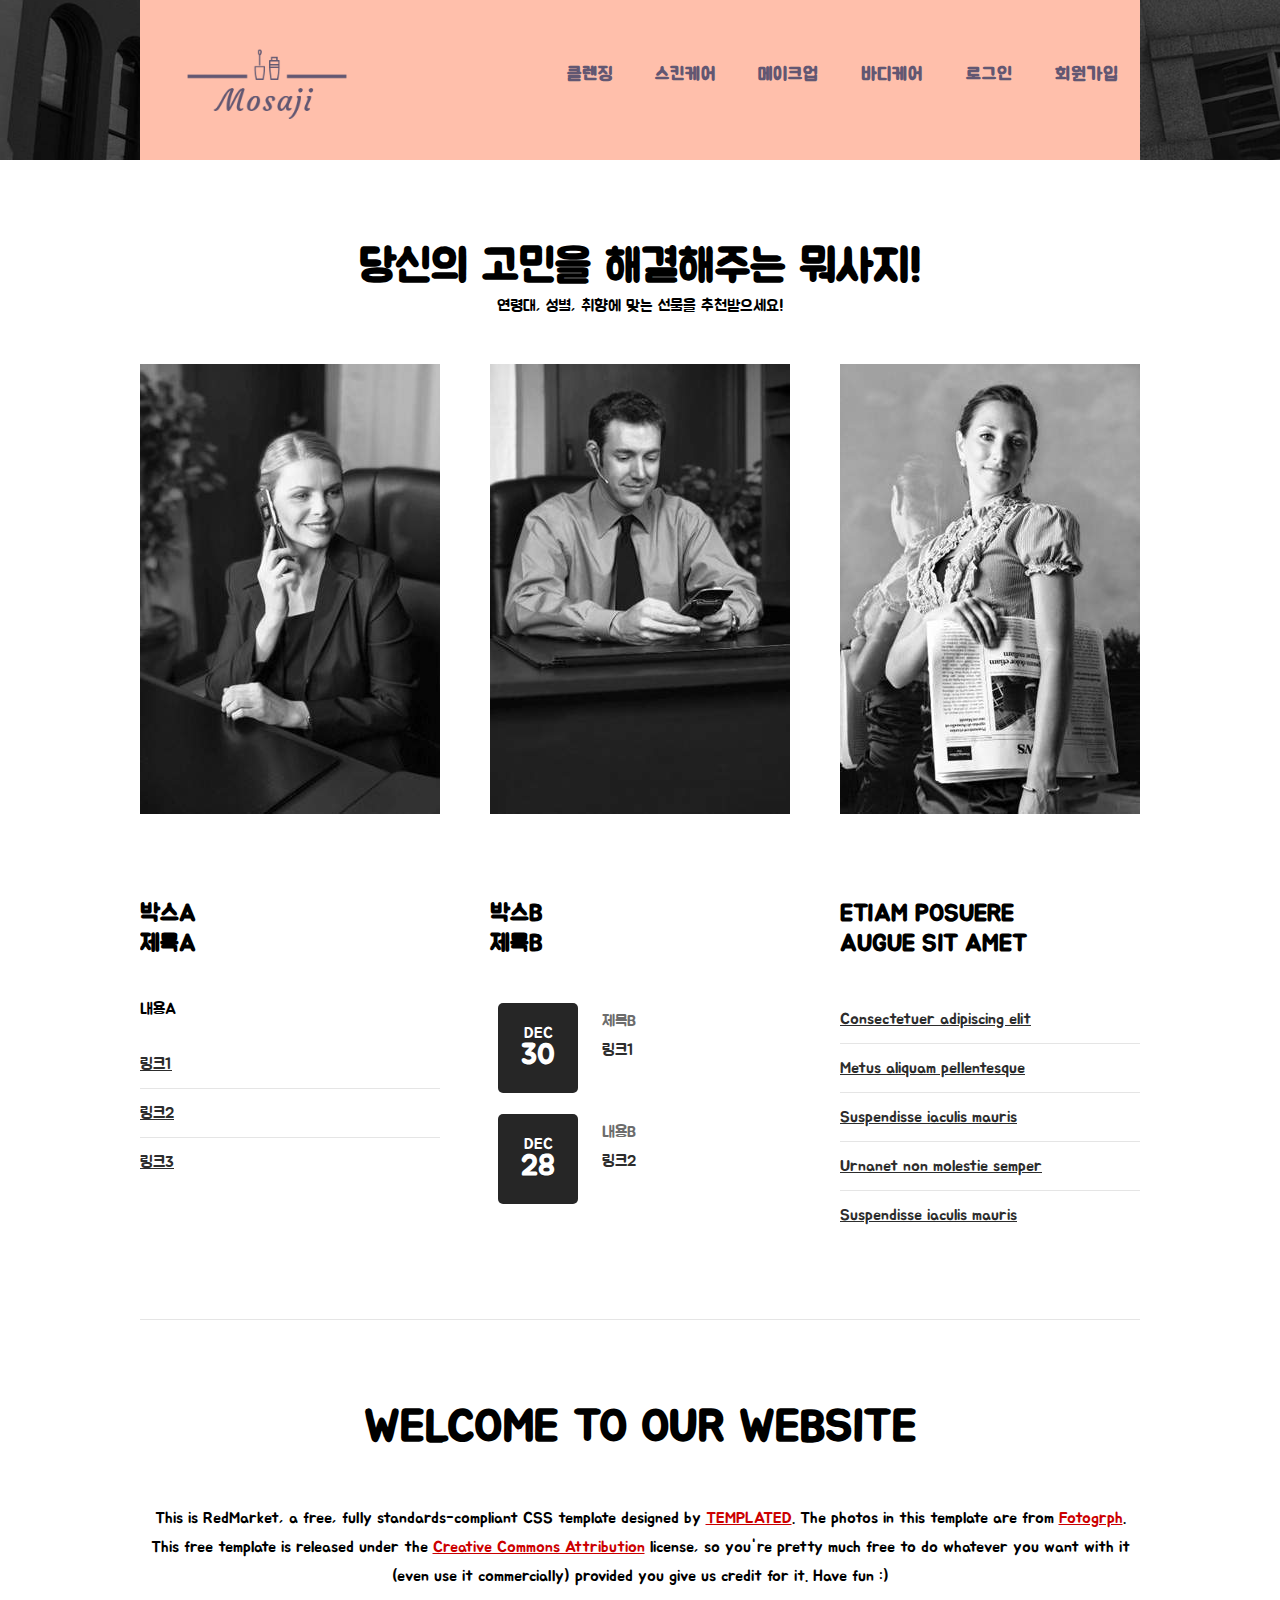
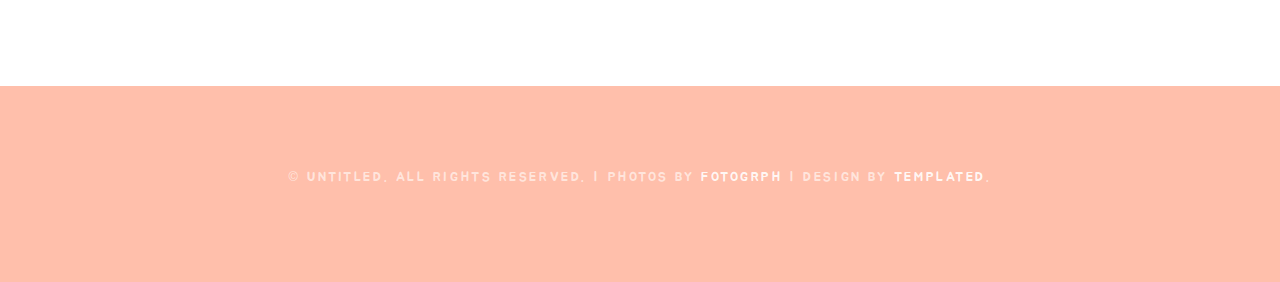
<file: Mosaji/WebContent/view/index.html>
<!DOCTYPE html PUBLIC "-//W3C//DTD XHTML 1.0 Strict//EN" "http://www.w3.org/TR/xhtml1/DTD/xhtml1-strict.dtd">
<!--
Design by TEMPLATED
http://templated.co
Released for free under the Creative Commons Attribution License

Name       : RedMarket 
Description: A two-column, fixed-width design with dark color scheme.
Version    : 1.0
Released   : 20140101

-->
<html xmlns="http://www.w3.org/1999/xhtml">
<head>
<meta http-equiv="Content-Type" content="text/html; charset=utf-8" />
<title></title>
<meta name="keywords" content="" />
<meta name="description" content="" />
<link href="http://fonts.googleapis.com/css?family=Source+Sans+Pro:200,300,400,600,700,900" rel="stylesheet" />
<link href="https://fonts.googleapis.com/css2?family=Jua&display=swap" rel="stylesheet">
<link href="https://fonts.googleapis.com/css2?family=Do+Hyeon&display=swap" rel="stylesheet">
<link href="resources/default.css" rel="stylesheet" type="text/css" media="all" />
<link href="resources/fonts.css" rel="stylesheet" type="text/css" media="all" />

<!--[if IE 6]><link href="default_ie6.css" rel="stylesheet" type="text/css" /><![endif]-->

</head>
<body>
<div id="header-wrapper" style="background-color: #FFBFAB; border-top:#FFBFAB;">
	<div id="header" class="container">
		<div id="logo">
			<h1 style="background-color: #FFBFAB"><a href="#index.html"><img src="resources/images/logo_5.png" width="40%" height="40%" ></a></h1>
		</div>
		<div id="menu">
			<ul>
				<li class="active"><a href="#" accesskey="1" style="background-color: #FFBFAB; color:#625772" title="">클렌징</a></li>
				<li class="active"><a href="#" accesskey="2" style="background-color: #FFBFAB; color:#625772" title="">스킨케어</a></li>
				<li class="active"><a href="#" accesskey="3" style="background-color: #FFBFAB; color:#625772" title="">메이크업</a></li>
				<li class="active"><a href="#" accesskey="4" style="background-color: #FFBFAB; color:#625772" title="">바디케어</a></li>
				<li class="active"><a href="#" accesskey="5" style="background-color: #FFBFAB; color:#625772" title="">로그인</a></li>
				<li class="active"><a style="background-color: #FFBFAB; color:#625772" href="#" accesskey="5" title="">회원가입</a></li>
			</ul>
		</div>
	</div>
</div>

<div id="wrapper">
	<div id="staff" class="container">
		<div class="title">
			<h2>당신의 고민을 해결해주는 뭐사지!</h2>
			<span> 연령대, 성별, 취향에 맞는 선물을 추천받으세요!</span> </div>
		<div class="boxA"><img src="resources/images/pic01.jpg" width="300" height="450" alt="" /></div>
		<div class="boxB"><img src="resources/images/pic02.jpg" width="300" height="450" alt="" /></div>
		<div class="boxC"><img src="resources/images/pic03.jpg" width="300" height="450" alt="" /></div>
	</div>
	<div id="page" class="container">
		<div class="boxA">
			<h2>박스A<br />
				<span>제목A</span></h2>
			<p>내용A</p>
			<ul class="style4">
				<li class="first"><a href="#">링크1</a></li>
				<li><a href="#">링크2</a></li>
				<li><a href="#">링크3</a></li>
			</ul>
		</div>
		<div class="boxB">
			<h2>박스B<br />
				<span> 제목B</span></h2>
			<ul class="style3">
				<li class="first">
					<p class="date"><a href="#">Dec<b>30</b></a></p>
					<h3>제목B</h3>
					<p><a href="#">링크1</a></p>
				</li>
				<li>
					<p class="date"><a href="#">Dec<b>28</b></a></p>
					<h3>내용B</h3>
					<p><a href="#">링크2</a></p>
				</li>
			</ul>
		</div>
		<div class="boxC">
			<h2>Etiam posuere<br />
				<span>augue sit amet</span></h2>
			<ul class="style4">
				<li class="first"><a href="#">Consectetuer adipiscing elit</a></li>
				<li><a href="#">Metus aliquam pellentesque</a></li>
				<li><a href="#">Suspendisse iaculis mauris</a></li>
				<li><a href="#">Urnanet non molestie semper</a></li>
				<li><a href="#">Suspendisse iaculis mauris</a></li>
			</ul>
		</div>
	</div>
	<div id="welcome" class="container">
		<div class="title">
			<h2>Welcome to our website</h2>
		</div>
		<p>This is <strong>RedMarket</strong>, a free, fully standards-compliant CSS template designed by <a href="http://templated.co" rel="nofollow">TEMPLATED</a>. The photos in this template are from <a href="http://fotogrph.com/"> Fotogrph</a>. This free template is released under the <a href="http://templated.co/license">Creative Commons Attribution</a> license, so you're pretty much free to do whatever you want with it (even use it commercially) provided you give us credit for it. Have fun :) </p>
	</div>
</div>
<div id="copyright" class="container">
	<p>&copy; Untitled. All rights reserved. | Photos by <a href="http://fotogrph.com/">Fotogrph</a> | Design by <a href="http://templated.co" rel="nofollow">TEMPLATED</a>.</p>
</div>
</body>
</html>
</file>
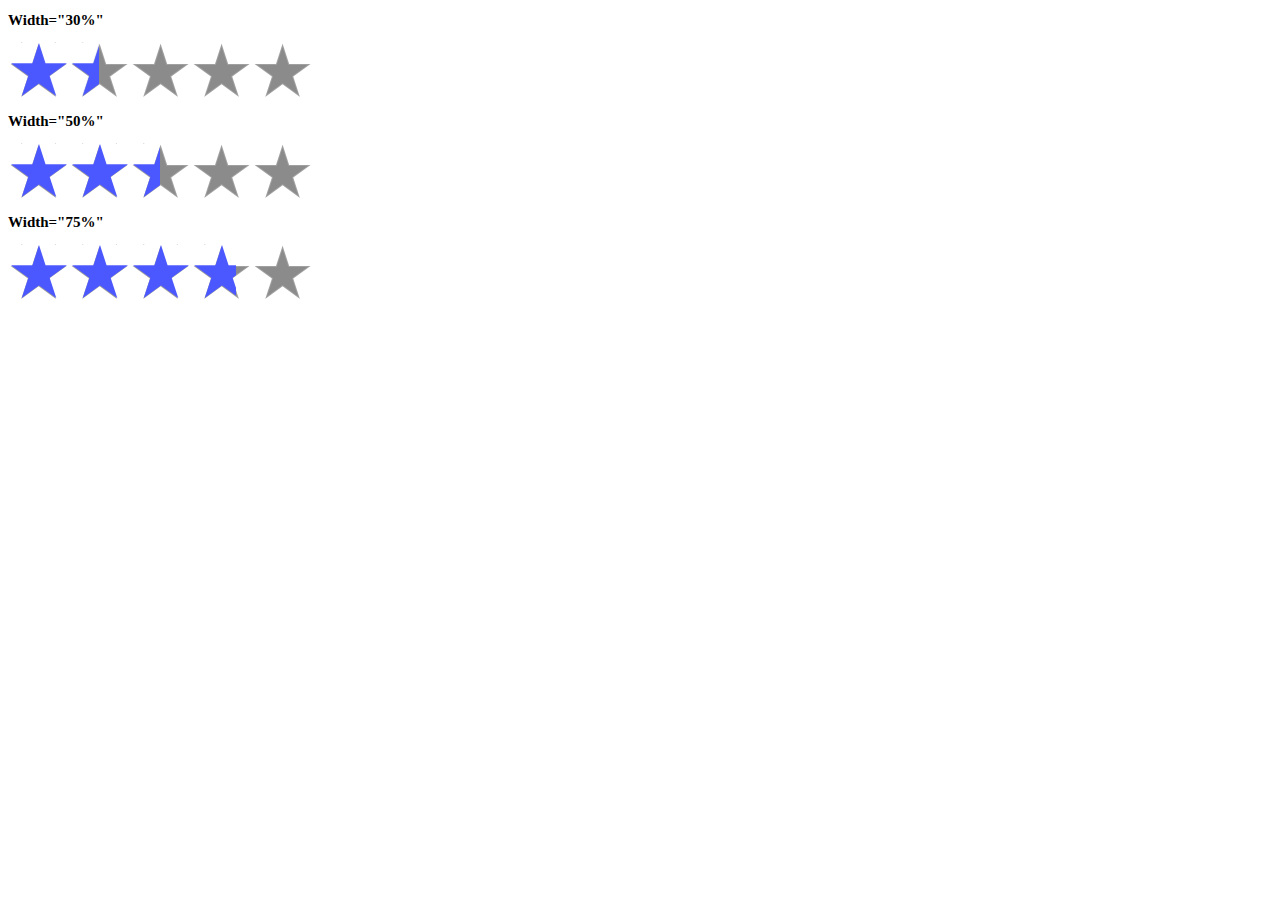
<file: Mosaji/WebContent/view/item/star.html>
<!DOCTYPE html>
<html>
<head>
<meta charset="utf-8">

<title>Star</title>

<style>
h2 {font-size:15px;}
.star-rating {width:304px; }
.star-rating,.star-rating span {display:inline-block; height:55px; overflow:hidden; background:url(star.png)no-repeat; }
.star-rating span{background-position:left bottom; line-height:0; vertical-align:top; }
</style>

</head>

<body>

<div class="wrap-star">
    <h2>Width="30%"</h2>
    <div class='star-rating'>
        <span style ="width:30%"></span>
    </div>
</div>

<div class="wrap-star">
    <h2>Width="50%"</h2>
    <div class='star-rating'>
        <span style ="width:50%"></span>
    </div>
</div>


<div class="wrap-star">
    <h2>Width="75%"</h2>
    <div class='star-rating'>
        <span style ="width:75%"></span>
    </div>
</div>




</body>
</html>
</file>
<file: Mosaji/WebContent/view/resources/default.css>
html, body
{
	height: 100%;
}

body
{
	margin: 0px;
	padding: 0px;
	background: #FFBFAB;
	font-family: 'Jua', sans-serif;
	font-size: 12pt;
	font-weight: 300;
	color: #000000;
}

h1, h2, h3
{
	margin: 0;
	padding: 0;
}

p, ol, ul
{
	margin-top: 0;
}

ol, ul
{
	padding: 0;
	list-style: none;
}

p
{
	line-height: 180%;
}

strong
{
}

a
{
	color: #CC0000;
}

a:hover
{
	text-decoration: none;
}

.container
{
	overflow: hidden;
	margin: 0em auto;
	width: 1000px;
}

/*********************************************************************************/
/* Image Style                                                                   */
/*********************************************************************************/

	.image
{
	display: inline-block;
}

.image img
{
	display: block;
	width: 100%;
}

.image-full
{
	display: block;
	width: 100%;
	margin: 0 0 2em 0;
}

.image-left
{
	float: left;
	margin: 0 2em 2em 0;
}

.image-centered
{
	display: block;
	margin: 0 0 2em 0;
}

.image-centered img
{
	margin: 0 auto;
	width: auto;
}

/*********************************************************************************/
/* List Styles                                                                   */
/*********************************************************************************/

	ul.style1
{
}

/*********************************************************************************/
/* Social Icon Styles                                                            */
/*********************************************************************************/

	ul.contact
{
	margin: 0;
	padding: 2em 0em 0em 0em;
	list-style: none;
}

ul.contact li
{
	display: inline-block;
	padding: 0em 0.30em;
	font-size: 1em;
}

ul.contact li span
{
	display: none;
	margin: 0;
	padding: 0;
}

ul.contact li a
{
	color: #FFF;
}

ul.contact li a:before
{
	display: inline-block;
	background: #3f3f3f;
	width: 40px;
	height: 40px;
	line-height: 40px;
	border-radius: 20px;
	text-align: center;
	color: #FFFFFF;
}

ul.contact li a.icon-twitter:before
{
	background: #2DAAE4;
}

ul.contact li a.icon-facebook:before
{
	background: #39599F;
}

ul.contact li a.icon-dribbble:before
{
	background: #C4376B;
}

ul.contact li a.icon-tumblr:before
{
	background: #31516A;
}

ul.contact li a.icon-rss:before
{
	background: #F2600B;
}

/*********************************************************************************/
/* Button Style                                                                  */
/*********************************************************************************/

	.button
{
	display: inline-block;
	padding: 1em 3em 1em 2em;
	letter-spacing: 0.20em;
	text-decoration: none;
	text-transform: uppercase;
	font-weight: 400;
	font-size: 0.90em;
	color: #FFF;
}

.button:before
{
	display: inline-block;
	background: #FFC31F;
	margin-right: 1em;
	width: 40px;
	height: 40px;
	line-height: 40px;
	border-radius: 20px;
	text-align: center;
	color: #272925;
}

/*********************************************************************************/
/* 4-column                                                                      */
/*********************************************************************************/

	.box1,  .box2,  .box3,  .box4
{
	width: 235px;
}
 .box1,  .box2,  .box3, {
 float: left;
 margin-right: 20px;
}

.box4
{
	float: right;
}

/*********************************************************************************/
/* 3-column                                                                      */
/*********************************************************************************/

	.boxA,  .boxB,  .boxC
{
	width: 300px;
}

.boxA,  .boxB
{
	float: left;
	margin-right: 50px;
}

.boxC
{
	float: right;
}

/*********************************************************************************/
/* 2-column                                                                      */
/*********************************************************************************/

	.tbox1,  .tbox2
{
	width: 575px;
}

.tbox1
{
	float: left;
}

.tbox2
{
	float: right;
}

#wrapper
{
	background: #FFF;
}

/*********************************************************************************/
/* Header                                                                        */
/*********************************************************************************/

	#header-wrapper
{
	background: url(images/banner.jpg) no-repeat center;
	background-size: cover;
	border-top: 10px solid #CC0000;
}

#header
{
	position: relative;
	padding: 5em 0em;
}

/*********************************************************************************/
/* Logo                                                                          */
/*********************************************************************************/

	#logo
{
}

#logo h1
{
	position: absolute;
	top: 0;
	left: 0;
	padding: 1em 1em;
	background: #CC0000;
	border-radius: 0px 0px 5px 5px;
}

#logo a
{
	text-decoration: none;
	color: #FFF;
}

/*********************************************************************************/
/* Menu                                                                          */
/*********************************************************************************/

	#menu
{
	position: absolute;
	top: 4em;
	right: 0;
}

#menu ul
{
	display: inline-block;
}

#menu li
{
	display: block;
	float: left;
	text-align: center;
}

#menu li a, #menu li span
{
	padding: 20em 1.2em;
	letter-spacing: 1px;
	text-decoration: none;
	text-transform: uppercase;
	font-size: 1.10em;
	font-weight: 600;
	color: #FFF;
}

#menu li:hover a, #menu li.active a, #menu li.active span
{
	background: #625772;
	border-radius: 5px;
}

#menu .current_page_item a
{
}

#menu .icon
{
}

/*********************************************************************************/
/* Banner                                                                        */
/*********************************************************************************/

	#banner
{
	padding: 10em 0em;
}

#banner span
{
	display: block;
	text-transform: uppercase;
	text-align: center;
	font-weight: 700;
	font-size: 2.5em;
	color: #FFF;
}

/*********************************************************************************/
/* Page                                                                          */
/*********************************************************************************/

	#page
	{
		padding-bottom: 5em;
	}
	
	#page h2
	{
		padding-bottom: 1.5em;
		text-transform: uppercase;
		font-size: 1.5em;
	}

/*********************************************************************************/
/* Content                                                                       */
/*********************************************************************************/

	#content
{
}

/*********************************************************************************/
/* Sidebar                                                                       */
/*********************************************************************************/

	#sidebar
{
}

/*********************************************************************************/
/* Footer                                                                        */
/*********************************************************************************/

	#footer
{
}

/*********************************************************************************/
/* Copyright                                                                     */
/*********************************************************************************/

	#copyright
{
	overflow: hidden;
	padding: 5em 0em;
}

#copyright p
{
	letter-spacing: 0.20em;
	text-align: center;
	text-transform: uppercase;
	font-size: 0.80em;
	color: rgba(255,255,255,0.6);
}

#copyright a
{
	text-decoration: none;
	color: rgba(255,255,255,0.9);
}

/*********************************************************************************/
/* Heading Titles                                                                */
/*********************************************************************************/

	.title
{
	margin-bottom: 3em;
	text-transform: uppercase;
}

.title h2
{
	font-size: 2.8em;
	font-weight: 700;
}

.title .byline
{
	font-size: 1.1em;
	color: #6F6F6F;
}

/*********************************************************************************/
/* Staff                                                                         */
/*********************************************************************************/

	#staff
{
	padding: 5em 0em;
	text-align: center;
}

/*********************************************************************************/
/* Welcome                                                                       */
/*********************************************************************************/

#welcome
{
	padding: 5em 0em 5em 0em;
	border-top: 1px solid rgba(0,0,0,.1);
	text-align: center;
}

ul.style3
{
	margin: 0;
	padding: 0;
	overflow: hidden;
	list-style: none;
	color: #6c6c6c
}

ul.style3 li
{
	padding: 1.6em 0em 0em 0em;
	margin: 0 0 1em 0;
}

ul.style3 p
{
	margin: 0;
}

ul.style3 a
{
	display: block;
	text-decoration: none;
	color: #2D2D2D;
}

ul.style3 a:hover
{
	text-decoration: underline;
}

ul.style3 h3
{
	padding: 1em 0em 5px 0em;
	text-transform: uppercase;
	font-size: 1em;
	font-weight: 300;
}

ul.style3 .first
{
	padding-top: 0;
	background: none;
}

ul.style3 .date
{
	float: left;
	position: relative;
	width: 80px;
	height: 70px;
	margin: 0.5em 1.5em 0em 0.5em;
	padding: 20px 0em 0em 0em;
	background: #262626;
	border-radius: 5px;
	box-shadow: 0px 0px 0px 5px rgba(255,255,255,0.1);
	line-height: normal;
	text-align: center;
	text-transform: uppercase;
	text-shadow: 0px 1px 0px rgba(0,0,0,.2);
	font-size: 1em;
	font-weight: 400;
	color: #FFF;
}

ul.style3 .date:after
{
	content: '';
	display: block;
	position: absolute;
	left: 0;
	top: 0;
	width: 100%;
	height: 100%;
	border-radius: 6px;
}

ul.style3 .date b
{
	margin: 0;
	padding: 0;
	display: block;
	margin-top: -5px;
	font-size: 1.8em;
	font-weight: 700;
	color: #FFFFFF;
}

ul.style3 .date a
{
	color: #FFFFFF !important;
}

ul.style3 .date a:hover
{
	text-decoration: none;
}

ul.style4
{
	margin: 0px;
	padding: 0px;
	list-style: none;
}

ul.style4 li
{
	border-top: 1px solid rgba(0,0,0,0.1);
	line-height: 3em;
}

ul.style4 a
{
	color: #2D2D2D;
}

ul.style4 .first
{
	padding-top: 0px;
	border-top: none;
}
</file>
<file: Mosaji/WebContent/view/resources/fonts.css>
@charset 'UTF-8';

@font-face
{
	font-family: 'FontAwesome';
	src: url('fonts/fontawesome-webfont.eot?v=3.0.1');
	src: url('fonts/fontawesome-webfont.eot?#iefix&v=3.0.1') format('embedded-opentype'),
	     url('fonts/fontawesome-webfont.woff?v=3.0.1') format('woff'),
	     url('fonts/fontawesome-webfont.ttf?v=3.0.1') format('truetype'),
	     url('fonts/fontawesome-webfont.svg#FontAwesome') format('svg');
	font-weight: normal;
	font-style: normal;
}

@font-face
{
	font-family: 'Font-Awesome-Social';
	src: url('fonts/fontawesome-social-webfont.eot');
	src: url('fonts/fontawesome-social-webfont.eot?#iefix') format('embedded-opentype'),
	     url('fonts/fontawesome-social-webfont.woff') format('woff'),
		 url('fonts/fontawesome-social-webfont.ttf') format('truetype'),
		 url('fonts/fontawesome-social-webfont.svg#Font-Awesome-More') format('svg');
	font-weight: normal;
	font-style: normal;
}

/*********************************************************************************/
/* Icons                                                                         */
/*********************************************************************************/

	/*
		Powered by:
		
		Font Awesome (http://fortawesome.github.com/Font-Awesome/)
		Font Awesome More (http://gregoryloucas.github.com/Font-Awesome-More/)
	*/

	.icon
	{
		text-decoration: none;
	}

		.icon:before
		{
			font-size: 1.25em;
			text-decoration: none;
			font-family: FontAwesome;
			font-weight: normal;
			font-style: normal;
			-webkit-text-rendering: optimizeLegibility;
			-moz-text-rendering: optimizeLegibility;
			-ms-text-rendering: optimizeLegibility;
			-o-text-rendering: optimizeLegibility;
			text-rendering: optimizeLegibility;
			-webkit-font-smoothing: antialiased;
			-moz-font-smoothing: antialiased;
			-ms-font-smoothing: antialiased;
			-o-font-smoothing: antialiased;
			font-smoothing: antialiased;
			-webkit-font-feature-settings: "liga" 1, "dlig" 1;
			-moz-font-feature-settings: "liga=1, dlig=1";
			-ms-font-feature-settings: "liga" 1, "dlig" 1;
			-o-font-feature-settings: "liga" 1, "dlig" 1;
			font-feature-settings: "liga" 1, "dlig" 1;
		}

		.icon-glass:before                { content: "\f000"; }
		.icon-music:before                { content: "\f001"; }
		.icon-search:before               { content: "\f002"; }
		.icon-envelope:before             { content: "\f003"; }
		.icon-heart:before                { content: "\f004"; }
		.icon-star:before                 { content: "\f005"; }
		.icon-star-empty:before           { content: "\f006"; }
		.icon-user:before                 { content: "\f007"; }
		.icon-film:before                 { content: "\f008"; }
		.icon-th-large:before             { content: "\f009"; }
		.icon-th:before                   { content: "\f00a"; }
		.icon-th-list:before              { content: "\f00b"; }
		.icon-ok:before                   { content: "\f00c"; }
		.icon-remove:before               { content: "\f00d"; }
		.icon-zoom-in:before              { content: "\f00e"; }

		.icon-zoom-out:before             { content: "\f010"; }
		.icon-off:before                  { content: "\f011"; }
		.icon-signal:before               { content: "\f012"; }
		.icon-cog:before                  { content: "\f013"; }
		.icon-trash:before                { content: "\f014"; }
		.icon-home:before                 { content: "\f015"; }
		.icon-file:before                 { content: "\f016"; }
		.icon-time:before                 { content: "\f017"; }
		.icon-road:before                 { content: "\f018"; }
		.icon-download-alt:before         { content: "\f019"; }
		.icon-download:before             { content: "\f01a"; }
		.icon-upload:before               { content: "\f01b"; }
		.icon-inbox:before                { content: "\f01c"; }
		.icon-play-circle:before          { content: "\f01d"; }
		.icon-repeat:before               { content: "\f01e"; }

		/* \f020 doesn't work in Safari. all shifted one down */
		.icon-refresh:before              { content: "\f021"; }
		.icon-list-alt:before             { content: "\f022"; }
		.icon-lock:before                 { content: "\f023"; }
		.icon-flag:before                 { content: "\f024"; }
		.icon-headphones:before           { content: "\f025"; }
		.icon-volume-off:before           { content: "\f026"; }
		.icon-volume-down:before          { content: "\f027"; }
		.icon-volume-up:before            { content: "\f028"; }
		.icon-qrcode:before               { content: "\f029"; }
		.icon-barcode:before              { content: "\f02a"; }
		.icon-tag:before                  { content: "\f02b"; }
		.icon-tags:before                 { content: "\f02c"; }
		.icon-book:before                 { content: "\f02d"; }
		.icon-bookmark:before             { content: "\f02e"; }
		.icon-print:before                { content: "\f02f"; }

		.icon-camera:before               { content: "\f030"; }
		.icon-font:before                 { content: "\f031"; }
		.icon-bold:before                 { content: "\f032"; }
		.icon-italic:before               { content: "\f033"; }
		.icon-text-height:before          { content: "\f034"; }
		.icon-text-width:before           { content: "\f035"; }
		.icon-align-left:before           { content: "\f036"; }
		.icon-align-center:before         { content: "\f037"; }
		.icon-align-right:before          { content: "\f038"; }
		.icon-align-justify:before        { content: "\f039"; }
		.icon-list:before                 { content: "\f03a"; }
		.icon-indent-left:before          { content: "\f03b"; }
		.icon-indent-right:before         { content: "\f03c"; }
		.icon-facetime-video:before       { content: "\f03d"; }
		.icon-picture:before              { content: "\f03e"; }

		.icon-pencil:before               { content: "\f040"; }
		.icon-map-marker:before           { content: "\f041"; }
		.icon-adjust:before               { content: "\f042"; }
		.icon-tint:before                 { content: "\f043"; }
		.icon-edit:before                 { content: "\f044"; }
		.icon-share:before                { content: "\f045"; }
		.icon-check:before                { content: "\f046"; }
		.icon-move:before                 { content: "\f047"; }
		.icon-step-backward:before        { content: "\f048"; }
		.icon-fast-backward:before        { content: "\f049"; }
		.icon-backward:before             { content: "\f04a"; }
		.icon-play:before                 { content: "\f04b"; }
		.icon-pause:before                { content: "\f04c"; }
		.icon-stop:before                 { content: "\f04d"; }
		.icon-forward:before              { content: "\f04e"; }

		.icon-fast-forward:before         { content: "\f050"; }
		.icon-step-forward:before         { content: "\f051"; }
		.icon-eject:before                { content: "\f052"; }
		.icon-chevron-left:before         { content: "\f053"; }
		.icon-chevron-right:before        { content: "\f054"; }
		.icon-plus-sign:before            { content: "\f055"; }
		.icon-minus-sign:before           { content: "\f056"; }
		.icon-remove-sign:before          { content: "\f057"; }
		.icon-ok-sign:before              { content: "\f058"; }
		.icon-question-sign:before        { content: "\f059"; }
		.icon-info-sign:before            { content: "\f05a"; }
		.icon-screenshot:before           { content: "\f05b"; }
		.icon-remove-circle:before        { content: "\f05c"; }
		.icon-ok-circle:before            { content: "\f05d"; }
		.icon-ban-circle:before           { content: "\f05e"; }

		.icon-arrow-left:before           { content: "\f060"; }
		.icon-arrow-right:before          { content: "\f061"; }
		.icon-arrow-up:before             { content: "\f062"; }
		.icon-arrow-down:before           { content: "\f063"; }
		.icon-share-alt:before            { content: "\f064"; }
		.icon-resize-full:before          { content: "\f065"; }
		.icon-resize-small:before         { content: "\f066"; }
		.icon-plus:before                 { content: "\f067"; }
		.icon-minus:before                { content: "\f068"; }
		.icon-asterisk:before             { content: "\f069"; }
		.icon-exclamation-sign:before     { content: "\f06a"; }
		.icon-gift:before                 { content: "\f06b"; }
		.icon-leaf:before                 { content: "\f06c"; }
		.icon-fire:before                 { content: "\f06d"; }
		.icon-eye-open:before             { content: "\f06e"; }

		.icon-eye-close:before            { content: "\f070"; }
		.icon-warning-sign:before         { content: "\f071"; }
		.icon-plane:before                { content: "\f072"; }
		.icon-calendar:before             { content: "\f073"; }
		.icon-random:before               { content: "\f074"; }
		.icon-comment:before              { content: "\f075"; }
		.icon-magnet:before               { content: "\f076"; }
		.icon-chevron-up:before           { content: "\f077"; }
		.icon-chevron-down:before         { content: "\f078"; }
		.icon-retweet:before              { content: "\f079"; }
		.icon-shopping-cart:before        { content: "\f07a"; }
		.icon-folder-close:before         { content: "\f07b"; }
		.icon-folder-open:before          { content: "\f07c"; }
		.icon-resize-vertical:before      { content: "\f07d"; }
		.icon-resize-horizontal:before    { content: "\f07e"; }

		.icon-bar-chart:before            { content: "\f080"; }
		.icon-twitter-sign:before         { content: "\f081"; }
		.icon-facebook-sign:before        { content: "\f082"; }
		.icon-camera-retro:before         { content: "\f083"; }
		.icon-key:before                  { content: "\f084"; }
		.icon-cogs:before                 { content: "\f085"; }
		.icon-comments:before             { content: "\f086"; }
		.icon-thumbs-up:before            { content: "\f087"; }
		.icon-thumbs-down:before          { content: "\f088"; }
		.icon-star-half:before            { content: "\f089"; }
		.icon-heart-empty:before          { content: "\f08a"; }
		.icon-signout:before              { content: "\f08b"; }
		.icon-linkedin-sign:before        { content: "\f08c"; }
		.icon-pushpin:before              { content: "\f08d"; }
		.icon-external-link:before        { content: "\f08e"; }

		.icon-signin:before               { content: "\f090"; }
		.icon-trophy:before               { content: "\f091"; }
		.icon-github-sign:before          { content: "\f092"; }
		.icon-upload-alt:before           { content: "\f093"; }
		.icon-lemon:before                { content: "\f094"; }
		.icon-phone:before                { content: "\f095"; }
		.icon-check-empty:before          { content: "\f096"; }
		.icon-bookmark-empty:before       { content: "\f097"; }
		.icon-phone-sign:before           { content: "\f098"; }
		.icon-twitter:before              { content: "\f099"; }
		.icon-facebook:before             { content: "\f09a"; }
		.icon-github:before               { content: "\f09b"; }
		.icon-unlock:before               { content: "\f09c"; }
		.icon-credit-card:before          { content: "\f09d"; }
		.icon-rss:before                  { content: "\f09e"; }

		.icon-hdd:before                  { content: "\f0a0"; }
		.icon-bullhorn:before             { content: "\f0a1"; }
		.icon-bell:before                 { content: "\f0a2"; }
		.icon-certificate:before          { content: "\f0a3"; }
		.icon-hand-right:before           { content: "\f0a4"; }
		.icon-hand-left:before            { content: "\f0a5"; }
		.icon-hand-up:before              { content: "\f0a6"; }
		.icon-hand-down:before            { content: "\f0a7"; }
		.icon-circle-arrow-left:before    { content: "\f0a8"; }
		.icon-circle-arrow-right:before   { content: "\f0a9"; }
		.icon-circle-arrow-up:before      { content: "\f0aa"; }
		.icon-circle-arrow-down:before    { content: "\f0ab"; }
		.icon-globe:before                { content: "\f0ac"; }
		.icon-wrench:before               { content: "\f0ad"; }
		.icon-tasks:before                { content: "\f0ae"; }

		.icon-filter:before               { content: "\f0b0"; }
		.icon-briefcase:before            { content: "\f0b1"; }
		.icon-fullscreen:before           { content: "\f0b2"; }

		.icon-group:before                { content: "\f0c0"; }
		.icon-link:before                 { content: "\f0c1"; }
		.icon-cloud:before                { content: "\f0c2"; }
		.icon-beaker:before               { content: "\f0c3"; }
		.icon-cut:before                  { content: "\f0c4"; }
		.icon-copy:before                 { content: "\f0c5"; }
		.icon-paper-clip:before           { content: "\f0c6"; }
		.icon-save:before                 { content: "\f0c7"; }
		.icon-sign-blank:before           { content: "\f0c8"; }
		.icon-reorder:before              { content: "\f0c9"; }
		.icon-list-ul:before              { content: "\f0ca"; }
		.icon-list-ol:before              { content: "\f0cb"; }
		.icon-strikethrough:before        { content: "\f0cc"; }
		.icon-underline:before            { content: "\f0cd"; }
		.icon-table:before                { content: "\f0ce"; }

		.icon-magic:before                { content: "\f0d0"; }
		.icon-truck:before                { content: "\f0d1"; }
		.icon-pinterest:before            { content: "\f0d2"; }
		.icon-pinterest-sign:before       { content: "\f0d3"; }
		.icon-google-plus-sign:before     { content: "\f0d4"; }
		.icon-google-plus:before          { content: "\f0d5"; }
		.icon-money:before                { content: "\f0d6"; }
		.icon-caret-down:before           { content: "\f0d7"; }
		.icon-caret-up:before             { content: "\f0d8"; }
		.icon-caret-left:before           { content: "\f0d9"; }
		.icon-caret-right:before          { content: "\f0da"; }
		.icon-columns:before              { content: "\f0db"; }
		.icon-sort:before                 { content: "\f0dc"; }
		.icon-sort-down:before            { content: "\f0dd"; }
		.icon-sort-up:before              { content: "\f0de"; }

		.icon-envelope-alt:before         { content: "\f0e0"; }
		.icon-linkedin:before             { content: "\f0e1"; }
		.icon-undo:before                 { content: "\f0e2"; }
		.icon-legal:before                { content: "\f0e3"; }
		.icon-dashboard:before            { content: "\f0e4"; }
		.icon-comment-alt:before          { content: "\f0e5"; }
		.icon-comments-alt:before         { content: "\f0e6"; }
		.icon-bolt:before                 { content: "\f0e7"; }
		.icon-sitemap:before              { content: "\f0e8"; }
		.icon-umbrella:before             { content: "\f0e9"; }
		.icon-paste:before                { content: "\f0ea"; }
		.icon-lightbulb:before            { content: "\f0eb"; }
		.icon-exchange:before             { content: "\f0ec"; }
		.icon-cloud-download:before       { content: "\f0ed"; }
		.icon-cloud-upload:before         { content: "\f0ee"; }

		.icon-user-md:before              { content: "\f0f0"; }
		.icon-stethoscope:before          { content: "\f0f1"; }
		.icon-suitcase:before             { content: "\f0f2"; }
		.icon-bell-alt:before             { content: "\f0f3"; }
		.icon-coffee:before               { content: "\f0f4"; }
		.icon-food:before                 { content: "\f0f5"; }
		.icon-file-alt:before             { content: "\f0f6"; }
		.icon-building:before             { content: "\f0f7"; }
		.icon-hospital:before             { content: "\f0f8"; }
		.icon-ambulance:before            { content: "\f0f9"; }
		.icon-medkit:before               { content: "\f0fa"; }
		.icon-fighter-jet:before          { content: "\f0fb"; }
		.icon-beer:before                 { content: "\f0fc"; }
		.icon-h-sign:before               { content: "\f0fd"; }
		.icon-plus-sign-alt:before        { content: "\f0fe"; }

		.icon-double-angle-left:before    { content: "\f100"; }
		.icon-double-angle-right:before   { content: "\f101"; }
		.icon-double-angle-up:before      { content: "\f102"; }
		.icon-double-angle-down:before    { content: "\f103"; }
		.icon-angle-left:before           { content: "\f104"; }
		.icon-angle-right:before          { content: "\f105"; }
		.icon-angle-up:before             { content: "\f106"; }
		.icon-angle-down:before           { content: "\f107"; }
		.icon-desktop:before              { content: "\f108"; }
		.icon-laptop:before               { content: "\f109"; }
		.icon-tablet:before               { content: "\f10a"; }
		.icon-mobile-phone:before         { content: "\f10b"; }
		.icon-circle-blank:before         { content: "\f10c"; }
		.icon-quote-left:before           { content: "\f10d"; }
		.icon-quote-right:before          { content: "\f10e"; }

		.icon-spinner:before              { content: "\f110"; }
		.icon-circle:before               { content: "\f111"; }
		.icon-reply:before                { content: "\f112"; }
		.icon-github-alt:before           { content: "\f113"; }
		.icon-folder-close-alt:before     { content: "\f114"; }
		.icon-folder-open-alt:before      { content: "\f115"; }

		.icon-blogger-sign:before,.icon-blogger:before,.icon-delicious:before,.icon-dribbble-sign:before,.icon-dribbble:before,.icon-dropbox:before,.icon-drupal:before,.icon-evernote-sign:before,.icon-evernote:before,.icon-flickr-sign:before,.icon-flickr:before,.icon-forrst-sign:before,.icon-forrst:before,.icon-foursquare-sign:before,.icon-foursquare:before,.icon-git-fork:before,.icon-hacker-news:before,.icon-instagram:before,.icon-lastfm-sign:before,.icon-lastfm:before,.icon-paypal:before,.icon-picasa-sign:before,.icon-picasa:before,.icon-reddit:before,.icon-share-this-sign:before,.icon-share-this:before,.icon-skype:before,.icon-soundcloud:before,.icon-spotify:before,.icon-stack-overflow:before,.icon-tumblr-sign:before,.icon-tumblr:before,.icon-vimeo-sign:before,.icon-vimeo:before,.icon-wordpress-sign:before,.icon-wordpress:before,.icon-yelp-sign:before,.icon-yelp:before,.icon-youtube-sign:before,.icon-youtube:before              {font-family:'Font-Awesome-Social'; }

		.icon-dropbox:before              { content: "\f300"; }
		.icon-drupal:before               { content: "\f301"; }
		.icon-git-fork:before             { content: "\f302"; }
		.icon-instagram:before            { content: "\f303"; }
		.icon-share-this-sign:before      { content: "\f304"; }
		.icon-share-this:before           { content: "\f305"; }
		.icon-foursquare-sign:before      { content: "\f306"; }
		.icon-foursquare:before           { content: "\f307"; }
		.icon-hacker-news:before          { content: "\f308"; }
		.icon-skype:before                { content: "\f309"; }
		.icon-spotify:before              { content: "\f30a"; }
		.icon-soundcloud:before           { content: "\f30b"; }
		.icon-paypal:before               { content: "\f30c"; }
		.icon-youtube-sign:before         { content: "\f30d"; }
		.icon-youtube:before              { content: "\f30e"; }
		.icon-reddit:before               { content: "\f30f"; }
		.icon-blogger-sign:before         { content: "\f310"; }
		.icon-blogger:before              { content: "\f311"; }
		.icon-dribbble-sign:before        { content: "\f312"; }
		.icon-dribbble:before             { content: "\f313"; }
		.icon-evernote-sign:before        { content: "\f314"; }
		.icon-evernote:before             { content: "\f315"; }
		.icon-flickr-sign:before          { content: "\f316"; }
		.icon-flickr:before               { content: "\f317"; }
		.icon-forrst-sign:before          { content: "\f318"; }
		.icon-forrst:before               { content: "\f319"; }
		.icon-delicious:before            { content: "\f31a"; }
		.icon-lastfm-sign:before          { content: "\f31b"; }
		.icon-lastfm:before               { content: "\f31c"; }
		.icon-picasa-sign:before          { content: "\f31d"; }
		.icon-picasa:before               { content: "\f31e"; }
		.icon-stack-overflow:before       { content: "\f320"; }
		.icon-tumblr-sign:before          { content: "\f321"; }
		.icon-tumblr:before               { content: "\f322"; }
		.icon-vimeo-sign:before           { content: "\f323"; }
		.icon-vimeo:before                { content: "\f324"; }
		.icon-wordpress-sign:before       { content: "\f325"; }
		.icon-wordpress:before            { content: "\f326"; }
		.icon-yelp-sign:before            { content: "\f327"; }
		.icon-yelp:before                 { content: "\f328"; }
		.icon-cloud-upload:before		  { content: "\f0ee"; }
		.icon-cloud-download:before		  { content: "\f0ed"; }
</file>
